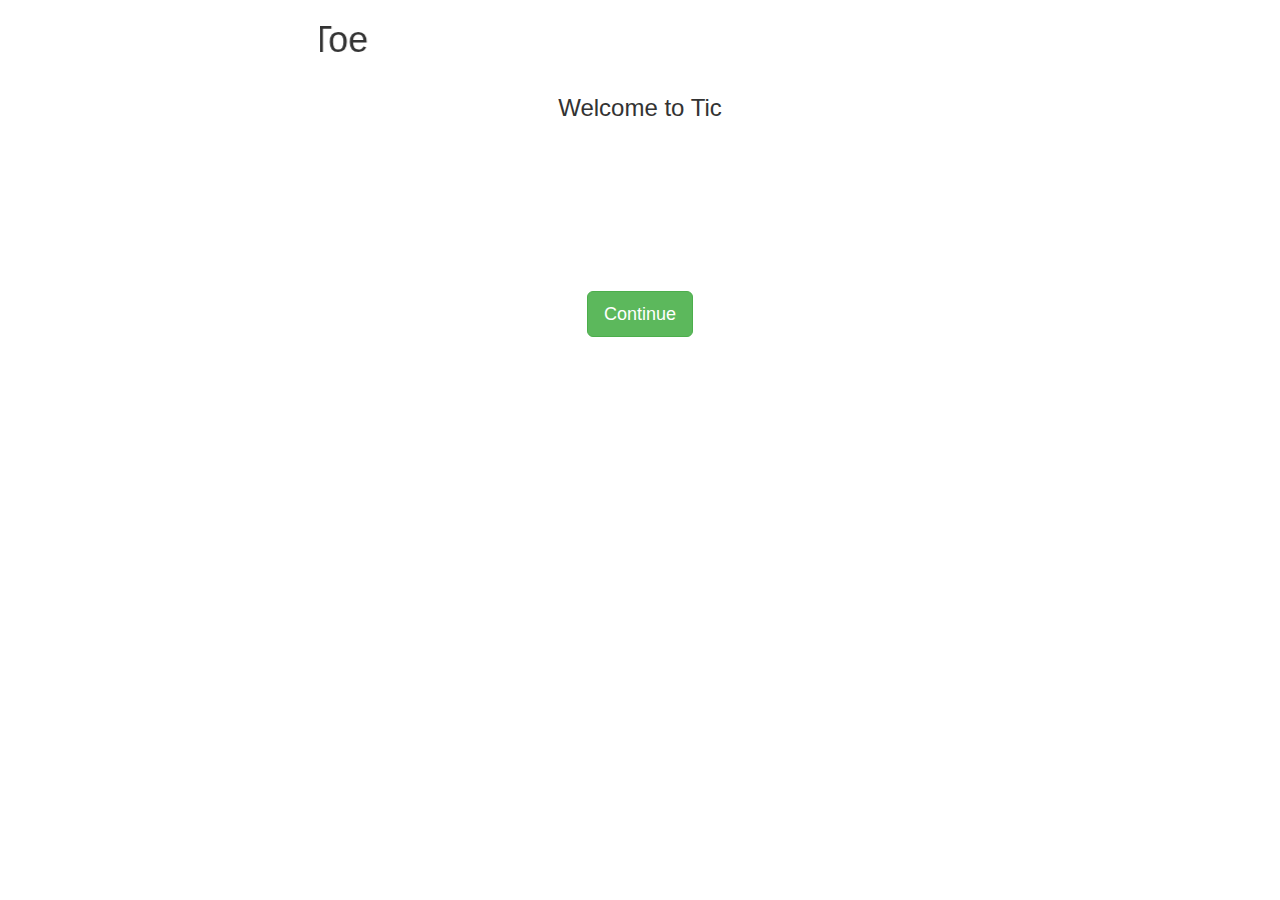
<file: index.html>
<!DOCTYPE html>
<html>
    <head>
        <meta charset="utf-8">
        <meta name="viewport" content="width=device-width, initial-scale=1">
        <title>Tic Tac Toe</title>
        <link rel="icon" href="icon.png">
        <link rel="stylesheet" href="https://maxcdn.bootstrapcdn.com/bootstrap/3.4.1/css/bootstrap.min.css">
        <script src="https://ajax.googleapis.com/ajax/libs/jquery/3.5.1/jquery.min.js"></script>
        <script src="https://maxcdn.bootstrapcdn.com/bootstrap/3.4.1/js/bootstrap.min.js"></script>
    </head>
    <body onload="type_writter()">
        <center>
            <marquee direction="right" width="50%"><h1>Tic Tac Toe</h1></marquee>
            <h3 id="welcome"></h3>
            <br><br><br><br><br><br><br><br>
            <button onclick="continue_to_page()" class="btn btn-success btn-lg">Continue</button>
        </center>
        <script>
            var i = 0;
            var txt = "Welcome to Tic Tac Toe! Play with your family and friends at home. No need to draw anything on a paper! You will not be able to play online though. Just enter your name and play. The next time you come, the game will remember your name. If you want, you may even change it.";
            function type_writter() {
                if (localStorage.getItem("First User Of Tic Tac Toe")) {
                    window.location.replace("login.html");
                } else {
                    if (i < txt.length) {
                       document.getElementById("welcome").innerHTML += txt.charAt(i);
                       i++;
                       setTimeout(type_writter, 50);
                    }
                }
            }

            function continue_to_page() {
                window.location.replace("login.html");
                localStorage.setItem("First User Of Tic Tac Toe", "Yes");
            }
        </script>
    </body>
</html>
</file>
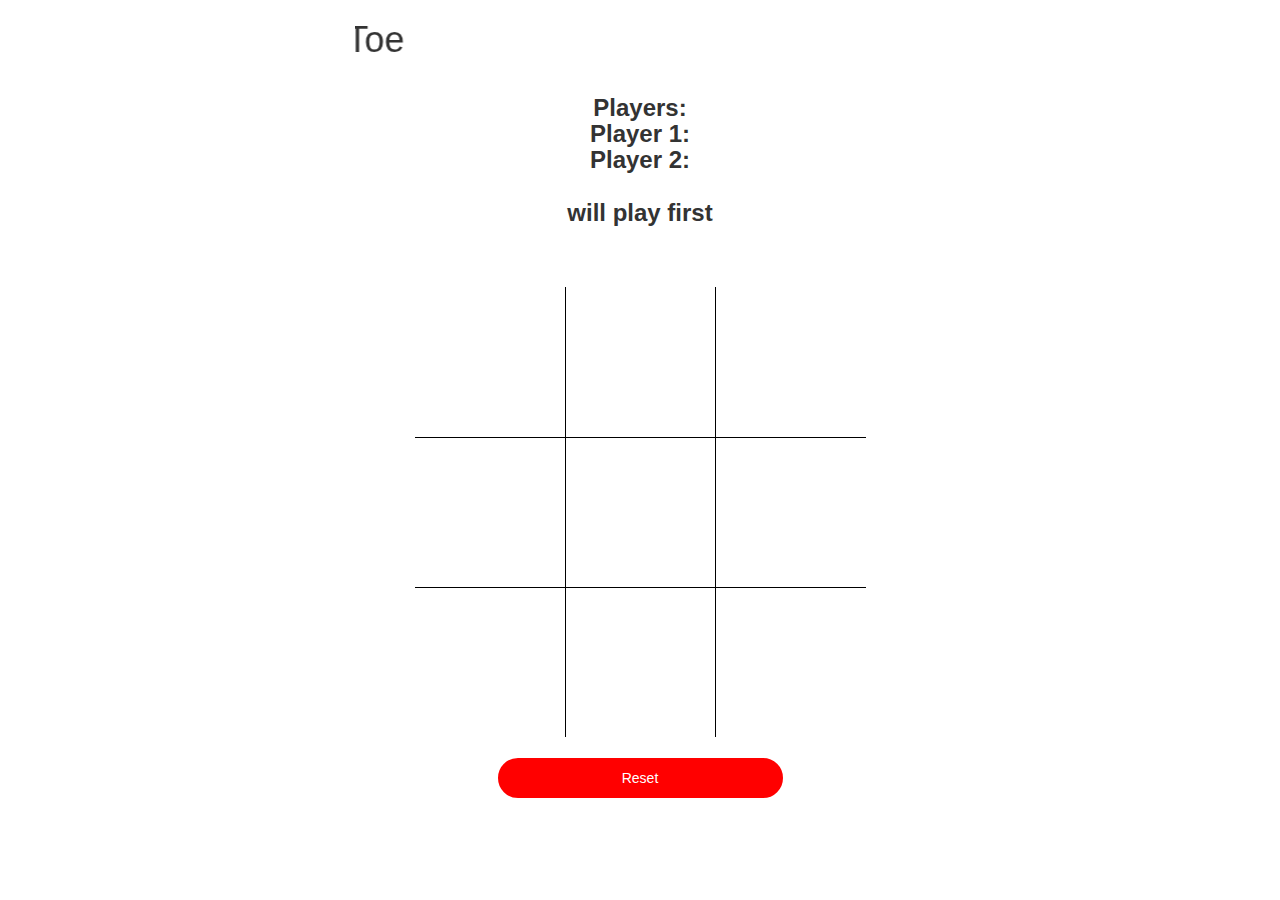
<file: game.html>
<!DOCTYPE html>
<html>
    <head>
        <meta charset="utf-8">
        <meta name="viewport" content="width=device-width, initial-scale=1">
        <title>Tic Tac Toe</title>
        <link rel="icon" href="icon.png">
        <link rel="stylesheet" href="style.css">
        <link rel="stylesheet" href="https://maxcdn.bootstrapcdn.com/bootstrap/3.4.1/css/bootstrap.min.css">
        <script src="https://ajax.googleapis.com/ajax/libs/jquery/3.5.1/jquery.min.js"></script>
        <script src="https://maxcdn.bootstrapcdn.com/bootstrap/3.4.1/js/bootstrap.min.js"></script>
        <script src="main.js"></script>
    </head>
    <body onload="load_content()">
        <audio src="tie_jdpbwa.wav" id="tie"></audio>
        <audio src="win_o6ui4r.wav" id="win"></audio>
        <div class="container">
            <center>
                <marquee direction="right" width="50%"><h1>Tic Tac Toe</h1></marquee>
                <h3>
                    Players: <br>
                    Player 1: <var id="first_player"></var> <br>
                    Player 2: <var id="second_player"></var> <br><br>
                    <var id="who_will_play_first"></var> will play first
                </h3>
                <h2 id="winner"></h2>
                <br><br>
                <table>
                    <tr>
                        <td class="top left" id="px1" onclick="fill_box(0)"></td>
                        <td class="top" id="px2" onclick="fill_box(1)"></td>
                        <td class="top right" id="px3" onclick="fill_box(2)"></td>
                    </tr>
                    <tr>
                        <td class="left" id="px4" onclick="fill_box(3)"></td>
                        <td id="px5" onclick="fill_box(4)"></td>
                        <td class="right" id="px6" onclick="fill_box(5)"></td>
                    </tr>
                    <tr>
                        <td class="bottom left" id="px7" onclick="fill_box(6)"></td>
                        <td class="bottom" id="px8" onclick="fill_box(7)"></td>
                        <td class="bottom right" id="px9" onclick="fill_box(8)"></td>
                    </tr>
                </table>
                <br>
                <button onclick="reset_game()" id="reset">Reset</button>
                <br><br>
            </center>
        </div>
    </body>
</html>
</file>
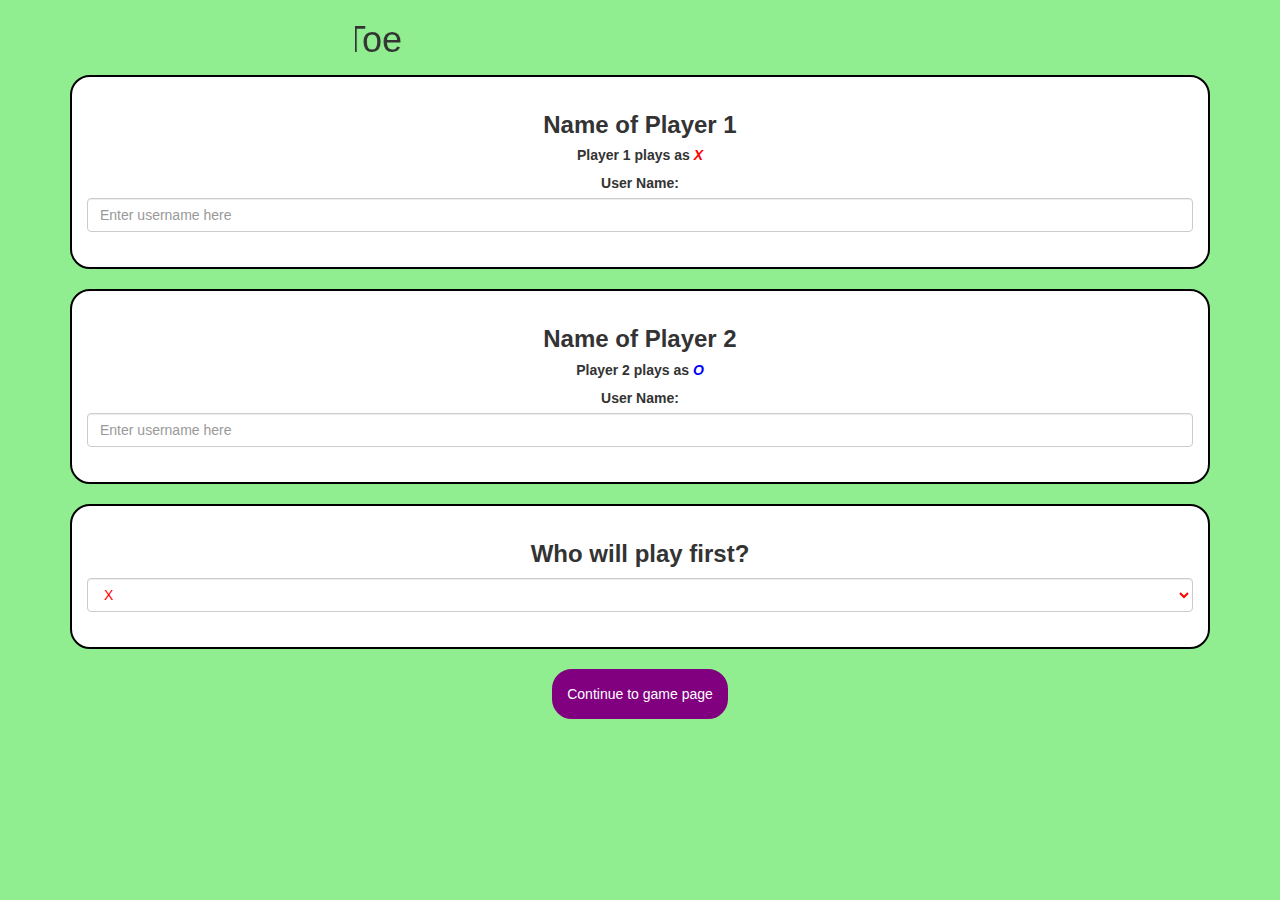
<file: login.html>
<!DOCTYPE html>
<html>
    <head>
        <meta charset="utf-8">
        <meta name="viewport" content="width=device-width, initial-scale=1">
        <title>Tic Tac Toe</title>
        <link rel="icon" href="icon.png">
        <link rel="stylesheet" href="style.css">
        <link rel="stylesheet" href="https://maxcdn.bootstrapcdn.com/bootstrap/3.4.1/css/bootstrap.min.css">
        <script src="https://ajax.googleapis.com/ajax/libs/jquery/3.5.1/jquery.min.js"></script>
        <script src="https://maxcdn.bootstrapcdn.com/bootstrap/3.4.1/js/bootstrap.min.js"></script>
    </head>
    <body class="main">
        <div class="container">
            <center>
                <marquee direction="right" width="50%"><h1>Tic Tac Toe</h1></marquee>
                <div class="settings_form">
                    <h3>Name of Player 1</h3>
                    <h5>Player 1 plays as <var style="color: red;">X</var></h5>
                    <label class="text-capitalize">user name:</label>
                    <input class="form-control" id="name_of_X" placeholder="Enter username here">
                    <br>
                </div>
                <br>
                <div class="settings_form">
                    <h3>Name of Player 2</h3>
                    <h5>Player 2 plays as <var style="color: blue;">O</var></h5>
                    <label class="text-capitalize">user name:</label>
                    <input class="form-control" id="name_of_O" placeholder="Enter username here">
                    <br>
                </div>
                <br>
                <div class="settings_form">
                    <h3>Who will play first?</h3>
                    <select class="form-control" id="play_first" style="cursor: pointer; color: red;" onchange="change_effect()">
                        <option value="0" style="color: red;">X</option>
                        <option value="1" style="color: blue;">O</option>
                    </select>
                    <br>
                </div>
                <br>
                <button id="login_button" onclick="save_name()">Continue to game page</button>
            </center>
        </div>
        <script>
            if (localStorage.getItem("Tic Tac Toe Player 1")) {
                document.getElementById("name_of_X").value = localStorage.getItem("Tic Tac Toe Player 1");
                document.getElementById("name_of_O").value = localStorage.getItem("Tic Tac Toe Player 2");
            }

            function save_name() {
              var o_name = document.getElementById("name_of_O").value;
              var x_name = document.getElementById("name_of_X").value;
              var player_first = document.getElementById("play_first").value;
              localStorage.setItem("Tic Tac Toe Player 1", x_name);
              localStorage.setItem("Tic Tac Toe Player 2", o_name);
              sessionStorage.setItem("First player", player_first);
              window.location.replace("game.html");
            }  
            
            function change_effect() {
                var reference = document.getElementById("play_first");
                if(reference.value == "0") {
                    reference.style.color = "red";
                }
                if(reference.value == "1") {
                    reference.style.color = "blue";
                }
            }
        </script>
    </body>
</html>
</file>
<file: style.css>
.main {
    background-color: lightgreen !important;
}

#login_button {
    padding: 10px;
    border-radius: 20px;
    cursor: pointer;
    border: 5px solid purple;
    background-color: purple;
    color: white;
}

#login_button:hover {
    background-color: white;
    color: black;
}

.settings_form {
    padding: 15px;
    border: 2px solid black;
    background-color: white;
    border-radius: 20px;
}

h3, h5, label {
    font-weight: bold !important;
}

table, td {
    border: 1px solid black;
}

td {
    height: 150px;
    width: 150px;
    cursor: pointer;
    font-size: 30px;
    text-align: center;
}

.top {
    border-top: 1px solid white !important;
}

.bottom {
    border-bottom: 1px solid white !important;
}

.left {
    border-left: 1px solid white !important;
}

.right {
    border-right: 1px solid white !important;
}

#reset {
    padding: 5px;
    background-color: red;
    color: white;
    border: 5px solid red;
    cursor: pointer;
    border-radius: 20px;
    width: 25%;
}

#reset:hover {
    background-color: white;
    color: black;
}
</file>
